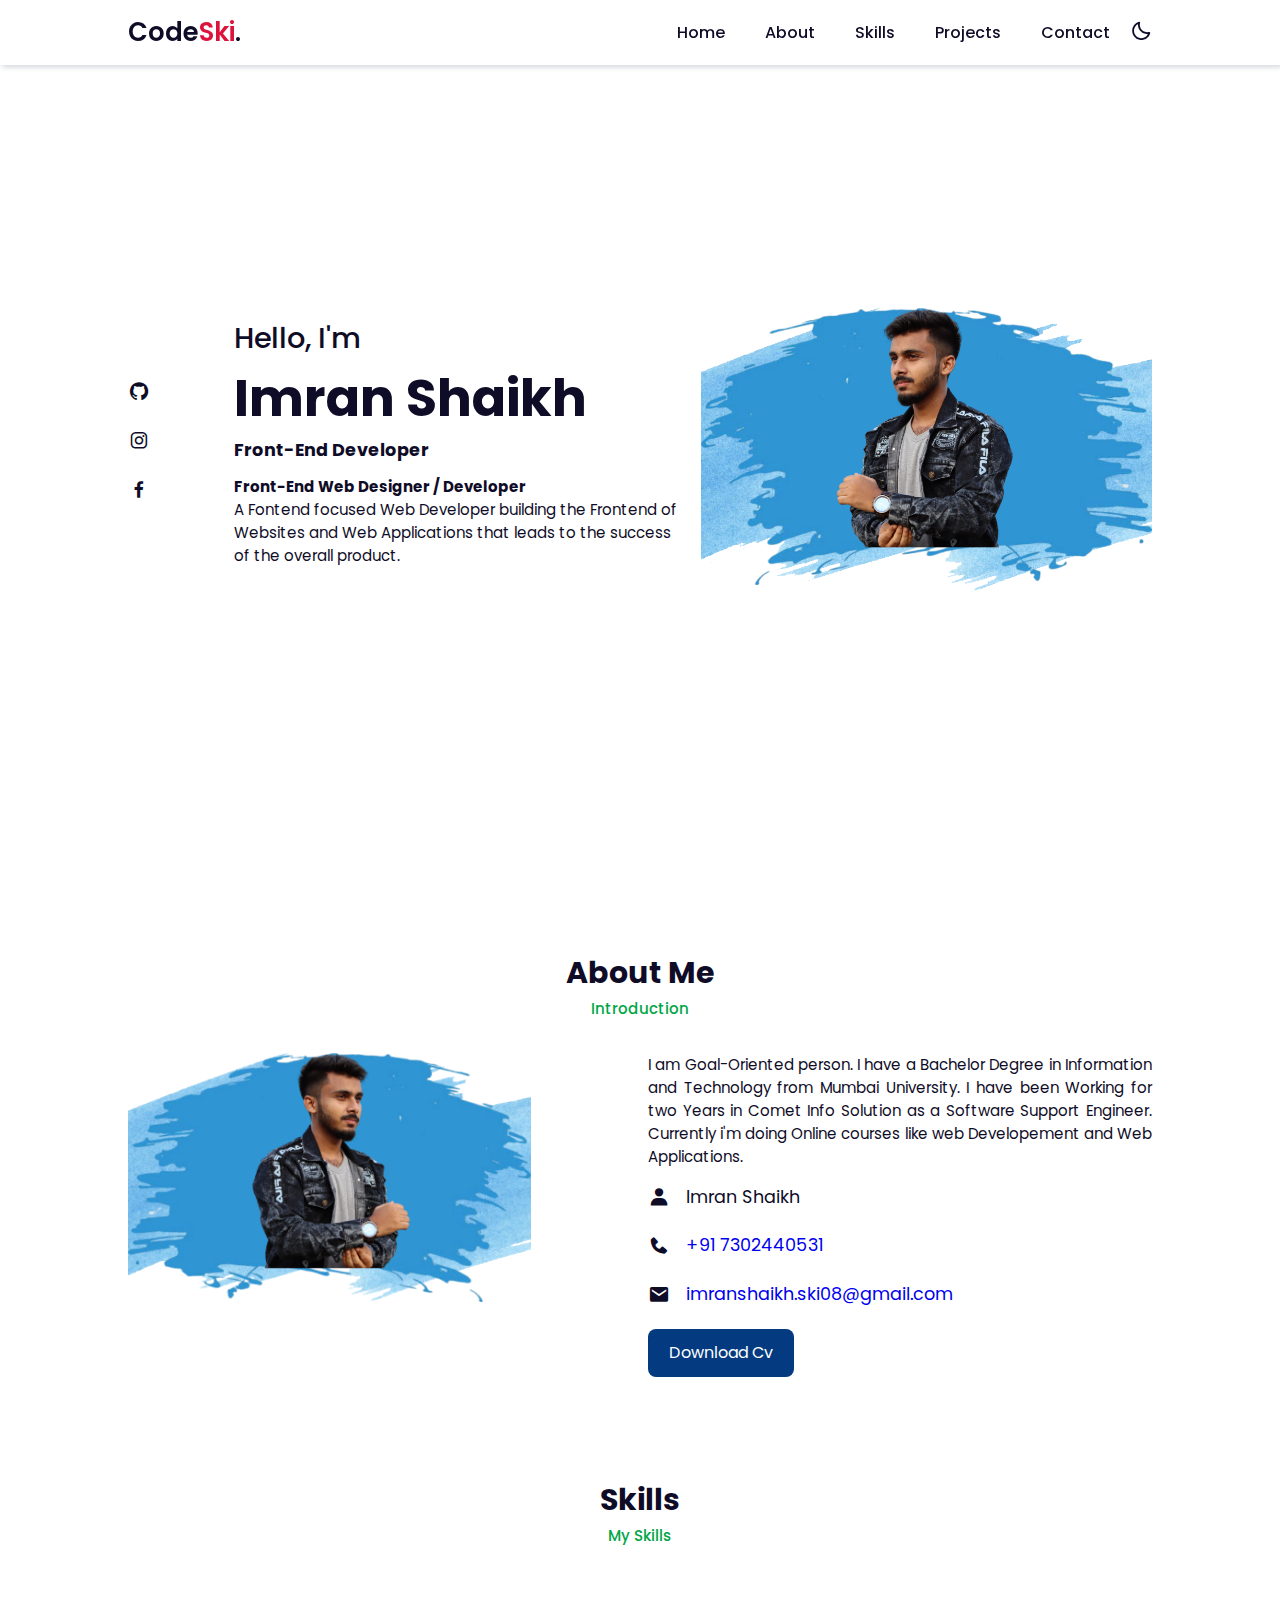
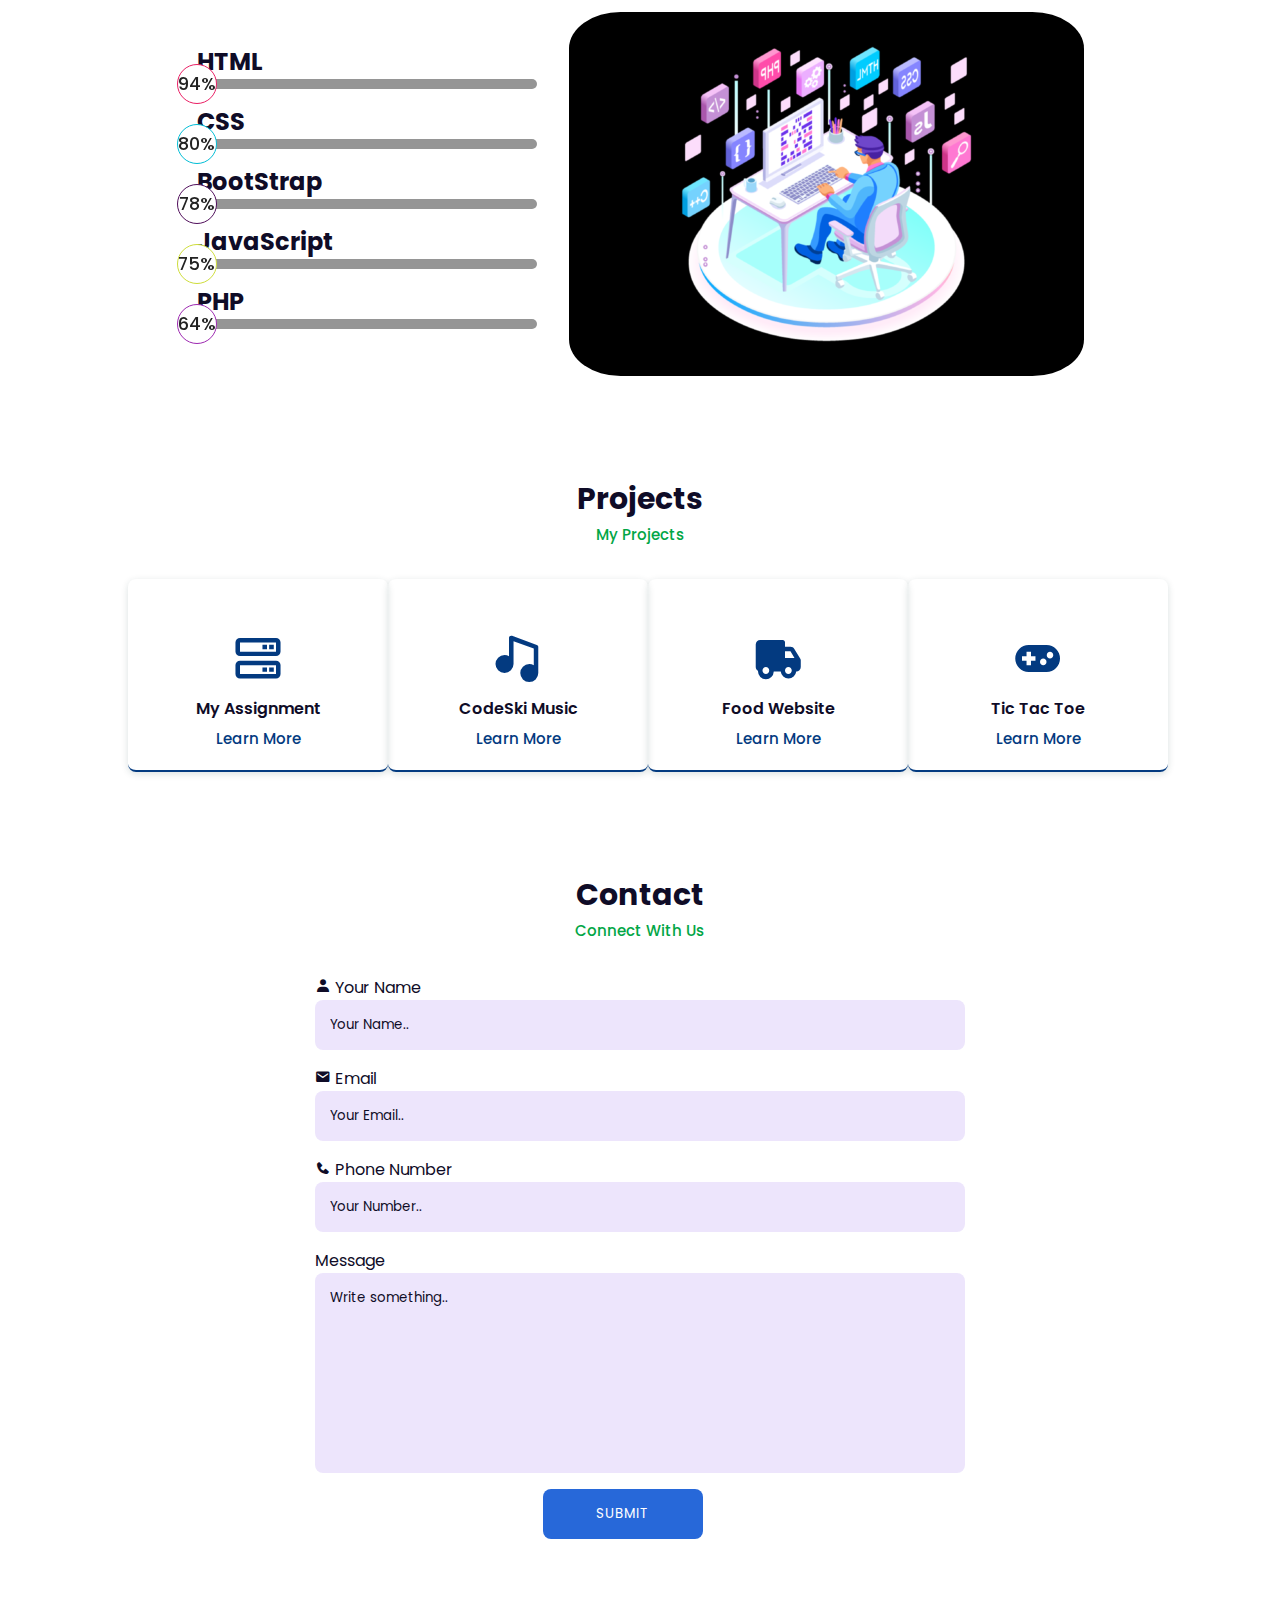
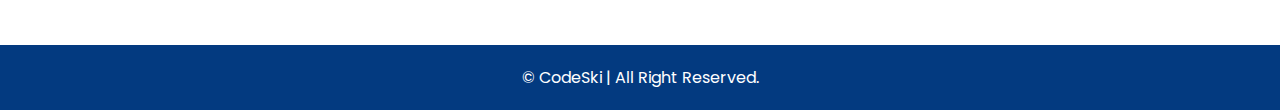
<file: index.html>
<!DOCTYPE html>
<html lang="en">

<head>
    <meta charset="UTF-8">
    <meta http-equiv="X-UA-Compatible" content="IE=edge">
    <meta name="viewport" content="width=device-width, initial-scale=1.0">
    <title> CodeSki - Personal Portfolio </title>
    <link rel="stylesheet" href="style.css">
    <link rel="stylesheet" href="https://cdn.jsdelivr.net/npm/boxicons@latest/css/boxicons.min.css">
    <link rel="stylesheet" href="https://unpkg.com/aos@next/dist/aos.css" />
</head>

<body>
    <!-- Navbar  Section Start -->
    <header>
        <a href="#" class="logo">Code<span>Ski</span>.</a>

        <div class="bx bx-menu" id="menu-icon"></div>

        <ul class="navbar">
            <li><a href="#home">Home</a></li>
            <li><a href="#about">About</a></li>
            <li><a href="#skills">Skills</a></li>
            <li><a href="#projects">Projects</a></li>
            <li><a href="#contact">Contact</a></li>
            <div class="bx bx-moon" id="darkmode"></div>
        </ul>
    </header>
    <!-- Navbar Section End -->
    <!-- Home Section Start -->
    <section class="home" id="home">
        <div class="social">
            <a href="https://github.com/skimran-07" target="_blank"><i class='bx bxl-github'></i></a>
            <a href="https://www.instagram.com/" target="_blank"><i class='bx bxl-instagram'></i></a>
            <a href="https://www.facebook.com/" target="_blank"><i class='bx bxl-facebook'></i></a>
        </div>

        <div class="home-img">
            <img src="main.png" alt="">
        </div>
        <div class="home-text">
            <span>Hello, I'm</span>
            <h1>Imran Shaikh</h1>
            <h2> <b> Front-End Developer</b></h2>
            <p> <b>Front-End Web Designer / Developer</b> <br> A Fontend focused Web Developer building the Frontend of
                Websites and Web Applications that leads to the success of the overall product.</p>
            <!-- <a href="#contact" class="btn">Download CV</a> -->
        </div>
    </section>


    <!-- Home Section End -->
    <!-- About Section Start -->

    <section class="about" id="about">
        <div class="heading">
            <h2>About Me</h2>
            <span>Introduction</span>
        </div>

        <div class="about-container">
            <div class="about-img">
                <img src="main2.png" alt="">
            </div>
            <div class="about-text">
                <p>I am Goal-Oriented person. I have a Bachelor Degree in Information and Technology from Mumbai
                    University.
                    I have been Working for two Years in Comet Info Solution as a Software Support Engineer.
                    Currently i'm doing Online courses like web Developement and Web Applications.
                </p>
                <div class="information">
                    <div class="info-box">
                        <i class='bx bxs-user'></i>
                        <span>Imran Shaikh</span>
                    </div>

                    <div class="info-box">
                        <i class='bx bxs-phone'></i>
                        <span> <a href="tel:+91 7302440531">+91 7302440531</a></span>
                    </div>

                    <div class="info-box">
                        <i class='bx bxs-envelope'></i>
                        <span><a href="mailto:imranshaikh.ski08@gmail.com">imranshaikh.ski08@gmail.com</a></span>
                    </div>
                </div>
                <a href="https://in.docworkspace.com/d/sIAu6hYiwAc_Cp5gG?sa=e1&st=0t" target="_blank"
                    class="btn">Download Cv</a>
            </div>
        </div>
    </section>
    <!-- About Section End -->

    <!-- Skills Section Start -->

    <section class="skills" id="skills">
        <div class="heading">
            <h2>Skills</h2>
            <span>My Skills</span>
        </div>
        <div class="skills-container" id="skills-section">
            
            <div class="skills-bars">
                <h2>HTML</h2>
                <div class="progress-bar" data-progress="94">
                    <div class="html" data-aos="slide-right"><span>94%</span></div>
                </div>
                <h2>CSS</h2>
                <div class="progress-bar" data-progress="80">
                    <div class="css" data-aos="slide-right"><span>80%</span></div>
                </div>
                <h2>BootStrap</h2>
                <div class="progress-bar" data-progress="78">
                    <div class="bootstrap" data-aos="slide-right"><span>78%</span></div>
                </div>
                <h2>JavaScript</h2>
                <div class="progress-bar" data-progress="75">
                    <div class="javascript" data-aos="slide-right"><span>75%</span></div>
                </div>
                <h2>PHP</h2>
                <div class="progress-bar" data-progress="64">
                    <div class="php" data-aos="slide-right"><span>64%</span></div>
                </div>
            </div>
           <div class="skills-img">
                <img src="skills.png" alt="Skill">
              </div> 
        </div>

    </section>

  

    <!-- Skills Section End -->
    <!-- Services Section Start -->
    <section class="services" id="projects">
        <div class="heading">
            <h2>Projects</h2>
            <span>My Projects</span>
        </div>
        <div class="services-content">

            <div class="services-box">
                <i class='bx bx-server'></i>
                <h3>My Assignment</h3>
                <a href="https://skimran-07.github.io/iDeveloper_CodeSKi/" target="_blank">Learn More</a>
            </div>
            <div class="services-box">
                <i class='bx bxs-music'></i>
                <!-- <i class='bx bx-code-alt'></i> -->
                <h3>CodeSki Music</h3>
                <a href="https://skimran-07.github.io/CodeSki-Music_Player/" target="_blank">Learn More</a>
            </div>

            <div class="services-box">
                <!-- <i class='bx bx-brush'></i> -->
                <i class='bx bxs-truck'></i>
                <h3>Food Website</h3>
                <a href="https://skimran-07.github.io/Food-Website-Design/" target="_blank">Learn More</a>
            </div>

            <div class="services-box">
                <!-- <i class='bx bxl-android'></i> -->
                <i class='bx bxs-joystick-alt'></i>
                <h3>Tic Tac Toe</h3>
                <a href=" https://skimran-07.github.io/Tic-Tac-Toe/" target="_blank">Learn More</a>
            </div>

        </div>
    </section>
    <!-- Services Section End -->

    <!-- Contact Section Start -->
    <section class="contact" id="contact">
        <div class="heading">
            <h2>Contact</h2>
            <span>Connect With Us</span>
        </div>
        <div class="contact-form">
            <!-- <form action="">
                <input type="text" placeholder="Your Name" required>
                <input type="email" name="" id="" placeholder="Your Email" required>
                <textare name="" id="" cols="30" rows="10" placeholder="Write Message Here..." required></textare>
                <input type="button" value="Send" class="contact-button">
            </form> -->
            <form action="https://formsubmit.co/codeski.com@gmail.com" method="POST">
                <input type="hidden" name="_captcha" value="false">
                <input type="hidden" name="_next" value="https://skimran-07.github.io/Portfolio//thankyou.html">
                <input type="hidden" name="_template" value="table">
                <label for="name"> <i class='bx bxs-user'></i> Your Name</label>
                <input type="text" name="name" placeholder="Your Name.." required>

                <label for="lemail"> <i class='bx bxs-envelope'></i> Email</label>
                <input type="email" name="email" placeholder="Your Email.." required>

                <label for="lmobile"> <i class='bx bxs-phone'></i> Phone Number</label>
                <input type="number" name="mobile" placeholder="Your Number.." required>

                <label for="message">Message</label>
                <textarea name="message" placeholder="Write something.."  required></textarea>

                <input type="submit" value="Submit" class="contact-button">
            </form>
        </div>
    </section>
    <!-- Contact Section End -->
    <div class="footer">



    </div>

    <div class="copyright">
        © CodeSki | All Right Reserved.</p>
    </div>
    <!-- Javascript -->
    <script src="script.js"></script>
    <script src="https://unpkg.com/aos@next/dist/aos.js"></script>
    <script>
      AOS.init({
        offset: 120,
        duration: 1000,
      });
    </script>
</body>

</html>
</file>
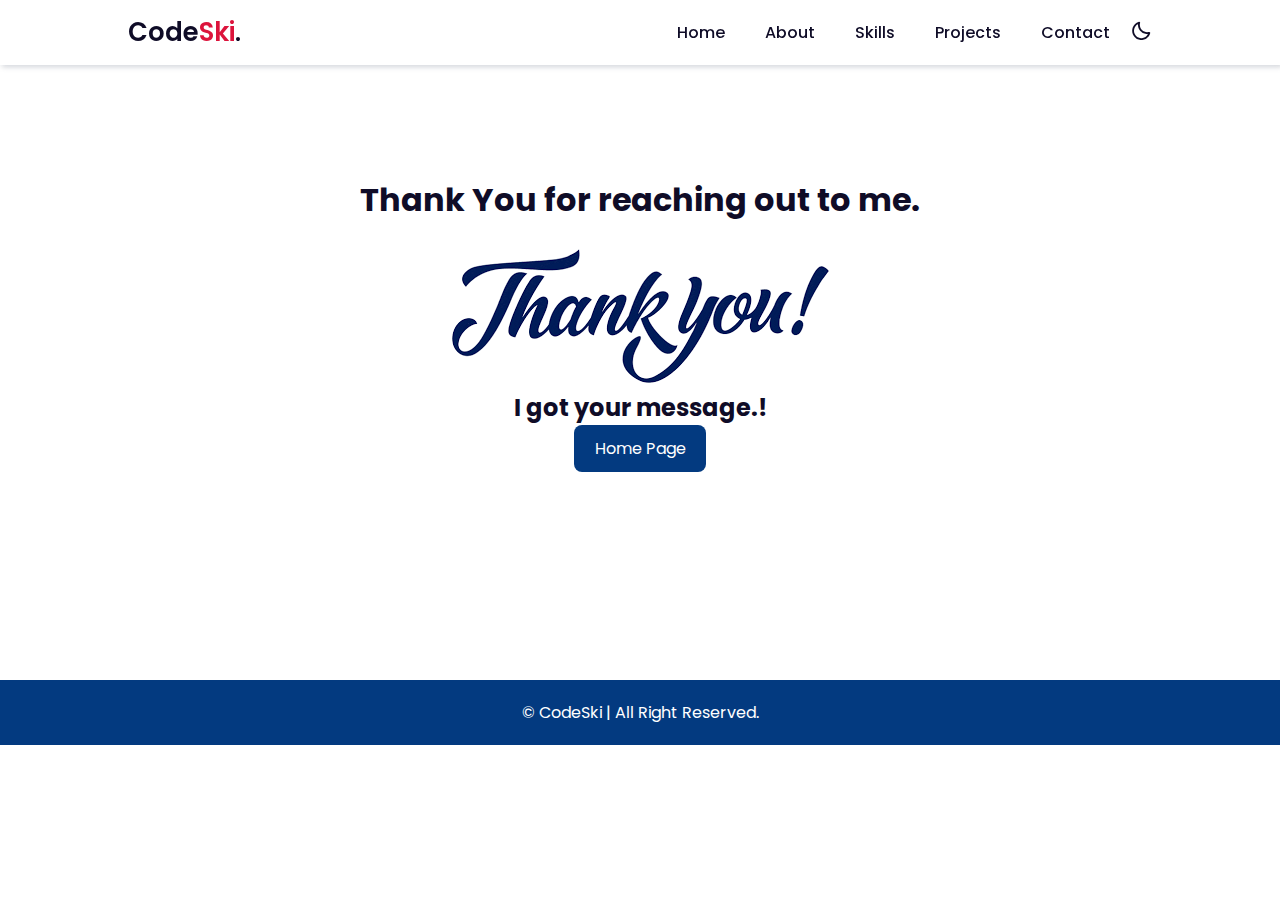
<file: thankyou.html>
<!DOCTYPE html>
<html lang="en">

<head>
    <meta charset="UTF-8">
    <meta http-equiv="X-UA-Compatible" content="IE=edge">
    <meta name="viewport" content="width=device-width, initial-scale=1.0">
    <title> CodeSki - Personal Portfolio </title>
    <link rel="stylesheet" href="style.css">
    <link rel="stylesheet" href="https://cdn.jsdelivr.net/npm/boxicons@latest/css/boxicons.min.css">
    <link rel="stylesheet" href="https://unpkg.com/aos@next/dist/aos.css" />

    <style>
        .container {
            text-align: center;
            justify-content: center;
            padding-top: 11rem;
            padding-bottom: 13rem;
        }

        .copyrightt {
            padding: 20px;
            background: var(--main-color);
            text-align: center;
            color: #fff;
            margin-bottom: 0%;
          
        }
    </style>
</head>

<body>
    <!-- Navbar  Section Start -->
    <header>
        <a href="#" class="logo">Code<span>Ski</span>.</a>

        <div class="bx bx-menu" id="menu-icon"></div>

        <ul class="navbar">
            <li><a href="https://skimran-07.github.io/Portfolio/">Home</a></li>
            <li><a href="https://skimran-07.github.io/Portfolio/">About</a></li>
            <li><a href="https://skimran-07.github.io/Portfolio/">Skills</a></li>
            <li><a href="https://skimran-07.github.io/Portfolio/">Projects</a></li>
            <li><a href="https://skimran-07.github.io/Portfolio/">Contact</a></li>
            <div class="bx bx-moon" id="darkmode"></div>
        </ul>
    </header>
    <div class="container">
        <h1>Thank You for reaching out to me.</h1><br>
        <img src="thanks.png" alt="" style="border-radius: 10px;">
        <h2>I got your message.!</h2>
        <a href="https://skimran-07.github.io/Portfolio/"
        class="btn">Home Page</a>

    </div>


    <div class="copyrightt">
        © CodeSki | All Right Reserved.</p>
    </div>

    <div class="footer">

    </div>

    <!-- Javascript -->
    <script src="script.js"></script>
    <script src="https://unpkg.com/aos@next/dist/aos.js"></script>
    <script>
        AOS.init({
            offset: 120,
            duration: 1000,
        });
    </script>
</body>

</html>
</file>
<file: style.css>
@import url("https://fonts.googleapis.com/css2?family=Poppins:wght@200;300;400;500;600;700&display=swap");

* {
    margin: 0;
    padding: 0;
    box-sizing: border-box;
    list-style: none;
    text-decoration: none;
    scroll-behavior: smooth;
    scroll-padding-top: 2rem;
    font-family: "Poppins", sans-serif;
}

:root {
    --main-color: #033a80;
    --bg-color: #fff;
    --text-color: #0f0c27;
    --hover: hsl(260, 100%, 51%);
    --big-font: 3.2rem;
    --medium-font: 1.8rem;
    --p-font: 0.941rem;
}

section {
    padding: 50px 10%;
}

body.active {
    --text-color: #fff;
    --bg-color: #0f0c27;
}

body {
    background: var(--bg-color);
    color: var(--text-color);
}

*::selection {
    color: var(--bg-color);
    background: var(--main-color);
}

.heading {
    text-align: center;
}

.heading h2 {
    font-size: 30px;
}

.heading span {
    font-size: var(--p-font);
    color: rgb(2, 166, 70);
}

header {
    position: fixed;
    width: 100%;
    top: 0;
    right: 0;
    z-index: 1000;
    display: flex;
    align-items: center;
    justify-content: space-between;
    background: var(--bg-color);
    padding: 13px 10%;
    transition: 0.2s;
    box-shadow: -3px -3px 7px #ffffff73,
        2px 2px 5px rgba(94, 104, 121, 0.288);
}

header.shadow {
    box-shadow: 0 0 4px rgb(14 55 54 / 15%);
}

.logo {
    font-size: 1.61rem;
    font-weight: 600;
    color: var(--text-color);
}

.logo span {
    font-size: 1.61rem;
    font-weight: 600;
    color: crimson;
}

.navbar {
    display: flex;
}

.navbar a {
    font-size: 1rem;
    padding: 10px 20px;
    color: var(--text-color);
    font-weight: 500;
}

.navbar a:hover {
    color: var(--hover);
}

#menu-icon {
    font-size: 24px;
    cursor: pointer;
    z-index: 10001;
    display: none;
}

#darkmode {
    font-size: 22px;
    cursor: pointer;
}

.home {
    position: relative;
    width: 100%;
    min-height: 100vh;
    display: grid;
    grid-template-columns: 0.2fr 1fr 1fr;
    align-items: center;
    gap: 1rem;
}

.home-img {
    order: 3;
    background:  url('../bg3.png') no-repeat center center/cover; 
    border-radius: 1.2rem;
}


.home-img img {
    width: 100%;
}

.home-text span {
    font-size: var(--medium-font);
    font-weight: 500;
}

.home-text h1 {
    font-size: var(--big-font);
}

.home-text h2 {
    font-size: 1.1rem;
    font-weight: 400;
}

.home-text p {
    font-size: var(--p-font);
    font-weight: 400;
    margin: 0.7rem 0 1rem;
}

.social {
    display: flex;
    flex-direction: column;
}

.social a {
    margin-bottom: 1rem;
    font-size: 22px;
    color: var(--text-color);
}

.social a:hover {
    color: var(--hover);
}

.btn {
    display: inline-block;
    background: var(--main-color);
    color: #fff;
    padding: 0.7rem 1.3rem;
    border-radius: 0.5rem;
}

.btn:hover {
    background: var(--hover);
}


.about-container {
    display: grid;
    grid-template-columns: repeat(2, 1fr);
    gap: 1rem;
    margin-top: 2rem;
}

.about-img img {
    width: 80%;
    background:  url('../bg3.png') no-repeat center center/cover; 
    border-radius: 0.5rem;
}

.about-text p {
    font-size: var(--p-font);
    font-weight: 400;
    text-align: justify;
}

.information {
    margin: 1rem 0 1.4rem;
}

.information .info-box {
    display: flex;
    align-items: center;
    margin-bottom: 1.4rem;
}

.information .info-box .bx {
    font-size: 22px;
}

.information .info-box span {
    font-weight: 400;
    margin-left: 1rem;
}

.skills-container {
    display: flex;
    grid-template-columns: 1fr;
    align-items: center;
    gap: 2rem;
    margin-top: 4rem;
    justify-content: center;
}
/* .skills-container {
    grid-template-columns: 1fr;
    width: 100%;
    height: 100vh;
    background-color: #222;
    display: flex;
    align-items: center;
    justify-content: center;
} */

.skills-bars h3{
    font-weight: 400;
    letter-spacing: 1px;
    margin-top: 40px;
    margin-bottom: 5px;
    font-size: 16px;
}
.progress-bar{
    background-color: #959595;
    width: 340px;
    height: 10px;
    border-radius: 5px;
}
.progress-bar div{
    height: 10px;
    border-radius: 5px;
    width: 0%;
    position: relative;
    transition: all .5s;
   
   
}
.progress-bar div span{
    height: 40px;
    width: 40px;
    border-radius: 50%;
    background-color: #fff;
    float: right;
    margin-top: -15px;
    margin-right: -20px;
    color: #222;
    display: flex;
    align-items: center;
    justify-content: center;
}

.skills-img img {
    width: 100%;
    padding: 2rem; 
    object-position: center;
    background-color: #000; 
    transform: scaleX(-1);
    border-radius: 10%;
    float: right;
}

.bars-box {
    position: relative;
    display: flex;
    justify-content: space-between;
    align-items: center;
    padding: 1rem 0;
    margin-bottom: 1rem;
}

.bars-box h3,
span {
    font-size: 1.1rem;
    font-weight: 500;
}

.light-bar {
    position: absolute;
    bottom: 0;
    left: 0;
    width: 100%;
    height: 0.5rem;
    background: hsla(260, 100%, 44%, 0.4);
    border-radius: 0.5rem;
}

.percent-bar {
    position: absolute;
    bottom: 0;
    left: 0;
    height: 0.5rem;
    background: var(--main-color);
    border-radius: 0.5rem;
}

.html {
    background-color: #e91e63;
    animation: html 1s linear forwards;
}

.css {
    background-color: #00bcd4;
    animation: css 1s linear forwards;
}
.bootstrap {
    background-color: #4f0d5a;
    animation: css 1s linear forwards;
}

.javascript {
    background-color: #cddc39;
    animation: javascript 1s linear forwards;
}

.php {
    background-color: #9c27b0;
    animation: php 1s linear forwards;
}

.html span{
    border: 1px solid #e91e63;
}
.css span{
    border: 1px solid #00bcd4;
}
.bootstrap span{
    border: 1px solid #4f0d5a;
}
.javascript span{
    border: 1px solid #cddc39;
}
.php span{
    border: 1px solid #9c27b0;
}
@keyframes html{
    100%{
        width: 86%;
    }
}
@keyframes css{
    100%{
        width: 80%;
    }
}
@keyframes bootstrap{
    100%{
        width: 78%;
    }
}
@keyframes javascript{
    100%{
        width: 75%;
    }
}
@keyframes php{
    100%{
        width: 64%;
    }
}

.services-content {
    display: grid;
    grid-template-columns: repeat(auto-fit, minmax(200px, auto));
    justify-content: center;
    gap: 1rem;
    margin-top: 2rem;
}

.services-box {
    padding: 20px;
    width: 260px;
    display: flex;
    flex-direction: column;
    align-items: center;
    text-align: center;
    border-radius: 0.5rem;
    border-bottom: 2px solid var(--main-color);
    box-shadow: 0 2px 7px rgb(14 55 54 / 15%);
}

.services-box:hover {
    background-color: #02225a;
}

.services-box h3 {
    font-size: 1rem;
    font-weight: 600;
    margin: 0.7rem 0 0.4rem;
}

.services-box:hover h3 {
    color: #fff;
}

.services-box .bx {
    padding-top: 2rem;
    font-size: 54px;
    color: var(--main-color);
}

.services-box:hover .bx {
    color: #22cf91;
}

.services-box a {
    color: var(--main-color);
    font-size: var(--p-font);
    font-weight: 500;
}

.services-box:hover a {
    color: #8b8a8f;
}

.contact-form {
    display: grid;
    place-items: center;
    margin-top: 2rem;
}

.contact-form form {
    display: flex;
    flex-direction: column;
    width: 650px;
}

form input,
textarea {
    padding: 15px;
    border-radius: 0.5rem;
    width: 100%;
    border: none;
    outline: none;
    background: hsla(260, 100%, 44%, 0.1);
    margin-bottom: 1rem;
    color: var(--text-color);
}

form input::placeholder,
textarea::placeholder {
    color: var(--text-color);
}

form textarea {
    resize: none;
    height: 200px;
}

.contact-button {
    width: 160px;
    cursor: pointer;
    background: #2768d9;
    color: #fff;
    justify-content: center;
    text-transform: uppercase;
    letter-spacing: 1px;
    margin-left: 35%;
}

.contact-button:hover {
    background: var(--hover);
}

.footer {
    display: grid;
    place-items: center;
    padding: 20px;
    color: #000;
}

.footer h2 {
    font-size: 1.5rem;
    margin-bottom: 1.6rem;
    color: var(--text-color)
}

.footer-social a i {
    color: rgb(10, 26, 208);
    font-size: 25px;
    margin-left: 10px;
    text-align: center;
    line-height: 40px;
    background-color: #fff;
    border-radius: 50%;
    width: 40px;
    height: 40px;
}

.copyright {
    padding: 20px;
    background: var(--main-color);
    text-align: center;
    color: #fff;
}

.copyright a {
    color: #22cf91;
}

/* For Mobile */
@media (max-width: 991px) {
    header {
        padding: 18px 4%;
    }

    section {
        padding: 50px 4%;
    }
}

@media (max-width: 881px) {
    :root {
        --big-font: 2.7rem;
        --medium-font: 1.4rem;
    }
}

@media (max-width: 768px) {
    :root {
        --big-font: 2.4rem;
        --medium-font: 1.2rem;
    }

    header {
        padding: 11px 4%;
    }

    #menu-icon {
        display: initial;
        color: var(--text-color);
    }

    header .navbar {
        position: absolute;
        top: -500px;
        left: 0;
        right: 0;
        display: flex;
        flex-direction: column;
        background: var(--bg-color);
        box-shadow: 0 4px 4px rgb(0 0 0 / 10%);
        transition: 0.2s ease;
        text-align: center;
    }

    .navbar.active {
        top: 100%;
    }

    .navbar a {
        padding: 1.5rem;
        display: block;
        background: var(--bg-color);
    }

    #darkmode {
        position: absolute;
        top: 1.4rem;
        right: 2rem;
    }

    .scroll-down {
        display: none;
    }

    .home {
        grid-template-columns: 0.5fr 3fr;
    }

    .home-text {
        grid-column: 1/3;
        padding-left: 1.4rem;
    }

    .home-img {
        order: initial;
    }

    .about-container {
        grid-template-columns: 1fr;
    }

    .about-img {
        display: flex;
        justify-content: center;
    }

    .skills-container {
        grid-template-columns: 1fr;
       
    }
 

  
.skills-img img {
        padding-left: 0;
    }

    .skills-img {
        padding-top: 2rem;
        display: flex;
        justify-content: center;
    } 

    .contact-form form {
        width: 300px;
    }

    .contact-button {
        margin-left: 25%;
    }
}

@media (max-width: 340px) {
    :root {
        --big-font: 1.7rem;
        --medium-font: 1.1rem;
    }

    .home-text span {
        font-size: 1rem;
    }

    .home-text h2 {
        font-size: 0.9rem;
        font-weight: 500;
    }

    .information .info-box span {
        font-size: 1rem;
    }

    .contact-form form {
        width: 300px;
    }

    .contact-button {
        margin-left: 25%;
    }
    /* .skills-container {
        grid-template-columns: 1fr;
       
    } */
    /* .skills-bars h3{
        font-weight: 200;
    }
    .progress-bar{
        width: 300px;
    } */
    
}
</file>
